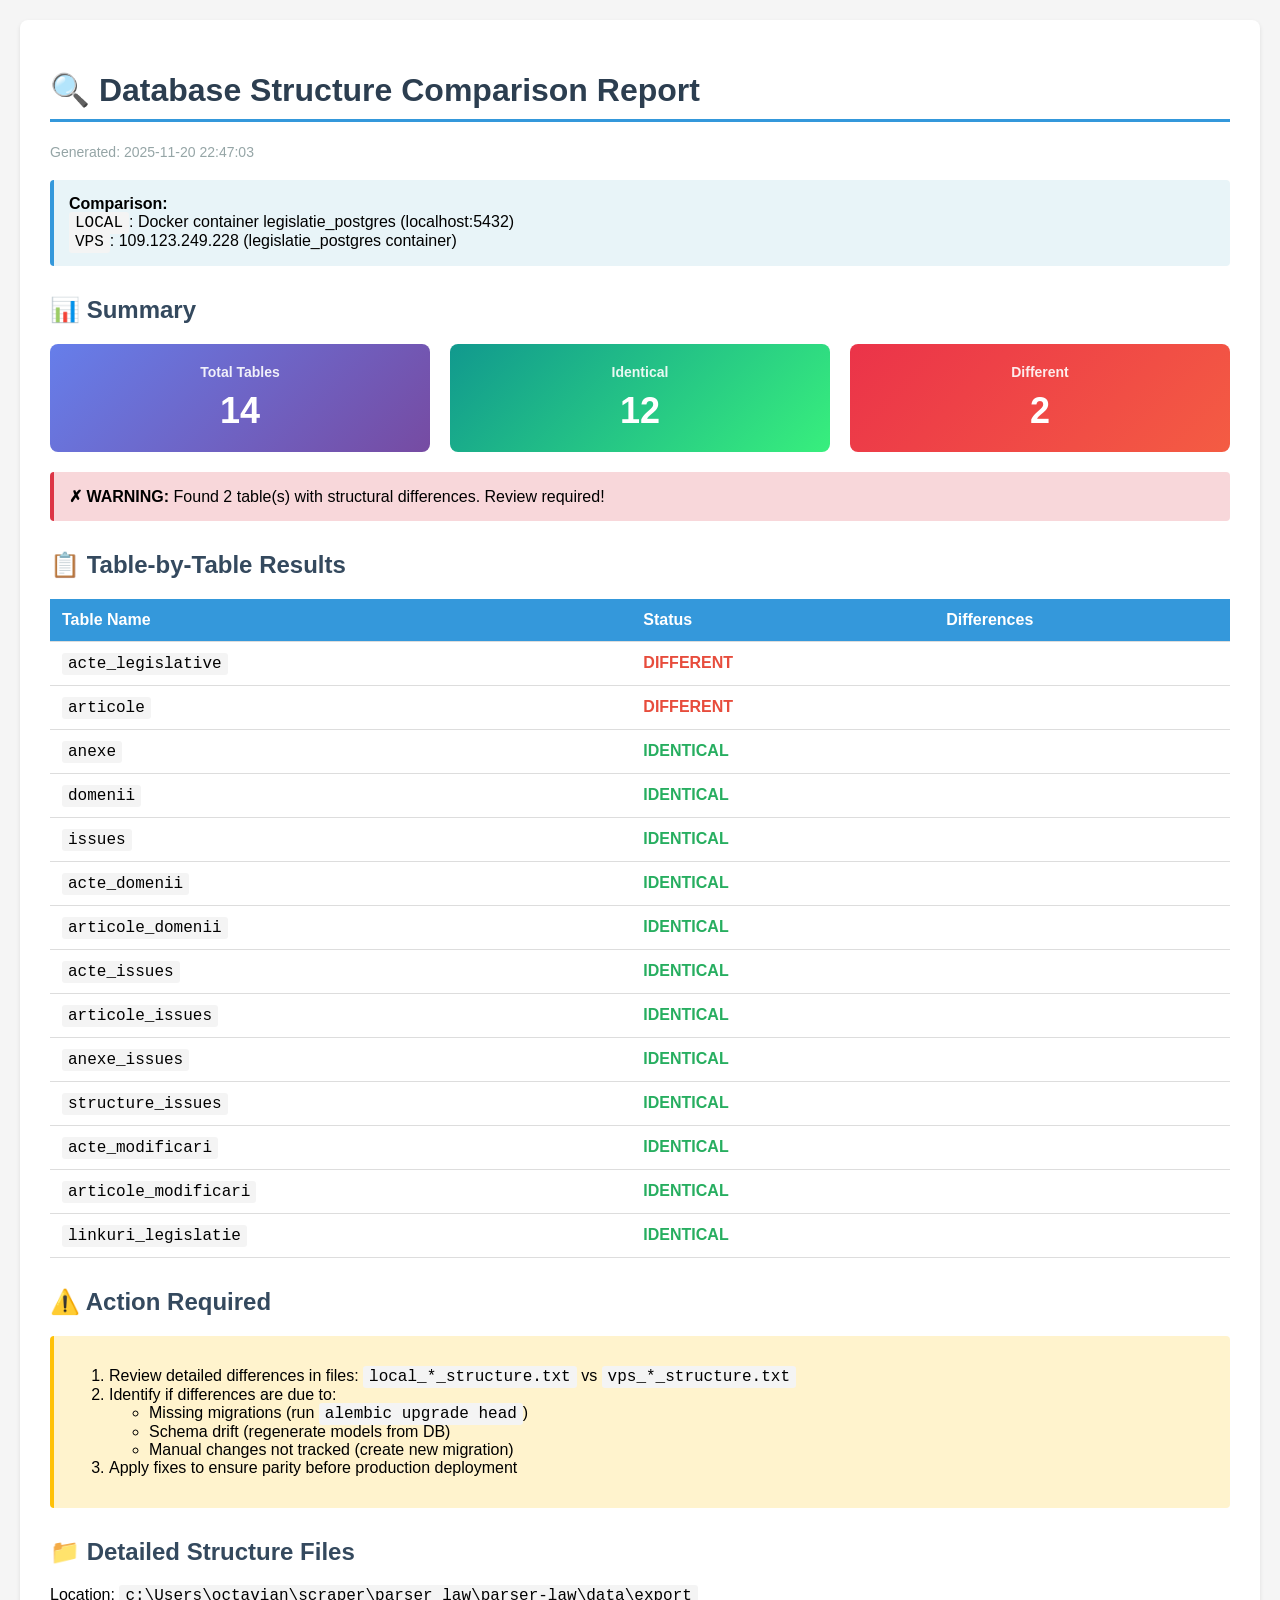
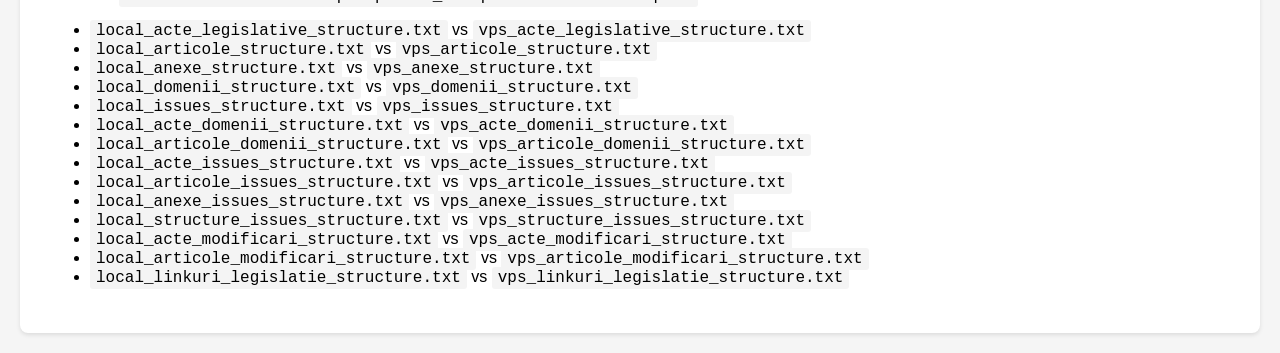
<file: data/export/db_comparison_report_20251120_224604.html>
<!DOCTYPE html>
<html>
<head>
    <meta charset="UTF-8">
    <title>Database Structure Comparison Report</title>
    <style>
        body { font-family: 'Segoe UI', Tahoma, Geneva, Verdana, sans-serif; margin: 20px; background: #f5f5f5; }
        .container { max-width: 1200px; margin: 0 auto; background: white; padding: 30px; border-radius: 8px; box-shadow: 0 2px 4px rgba(0,0,0,0.1); }
        h1 { color: #2c3e50; border-bottom: 3px solid #3498db; padding-bottom: 10px; }
        h2 { color: #34495e; margin-top: 30px; }
        .summary { display: grid; grid-template-columns: repeat(3, 1fr); gap: 20px; margin: 20px 0; }
        .summary-card { background: linear-gradient(135deg, #667eea 0%, #764ba2 100%); color: white; padding: 20px; border-radius: 8px; text-align: center; }
        .summary-card.green { background: linear-gradient(135deg, #11998e 0%, #38ef7d 100%); }
        .summary-card.red { background: linear-gradient(135deg, #eb3349 0%, #f45c43 100%); }
        .summary-card h3 { margin: 0 0 10px 0; font-size: 14px; opacity: 0.9; }
        .summary-card .number { font-size: 36px; font-weight: bold; }
        table { width: 100%; border-collapse: collapse; margin: 20px 0; }
        th, td { padding: 12px; text-align: left; border-bottom: 1px solid #ddd; }
        th { background: #3498db; color: white; font-weight: 600; }
        tr:hover { background: #f8f9fa; }
        .status-identical { color: #27ae60; font-weight: bold; }
        .status-different { color: #e74c3c; font-weight: bold; }
        .difference { font-size: 12px; color: #7f8c8d; font-style: italic; }
        .info-box { background: #e8f4f8; border-left: 4px solid #3498db; padding: 15px; margin: 20px 0; border-radius: 4px; }
        .warning-box { background: #fff3cd; border-left: 4px solid #ffc107; padding: 15px; margin: 20px 0; border-radius: 4px; }
        .success-box { background: #d4edda; border-left: 4px solid #28a745; padding: 15px; margin: 20px 0; border-radius: 4px; }
        .error-box { background: #f8d7da; border-left: 4px solid #dc3545; padding: 15px; margin: 20px 0; border-radius: 4px; }
        code { background: #f4f4f4; padding: 2px 6px; border-radius: 3px; font-family: 'Courier New', monospace; }
        .timestamp { color: #95a5a6; font-size: 14px; }
    </style>
</head>
<body>
    <div class="container">
        <h1>🔍 Database Structure Comparison Report</h1>
        <p class="timestamp">Generated: 2025-11-20 22:47:03</p>
        
        <div class="info-box">
            <strong>Comparison:</strong><br>
            <code>LOCAL</code>: Docker container legislatie_postgres (localhost:5432)<br>
            <code>VPS</code>: 109.123.249.228 (legislatie_postgres container)
        </div>
        
        <h2>📊 Summary</h2>
        <div class="summary">
            <div class="summary-card">
                <h3>Total Tables</h3>
                <div class="number">14</div>
            </div>
            <div class="summary-card green">
                <h3>Identical</h3>
                <div class="number">12</div>
            </div>
            <div class="summary-card red">
                <h3>Different</h3>
                <div class="number">2</div>
            </div>
        </div>
        
        <div class="error-box"><strong>✗ WARNING:</strong> Found 2 table(s) with structural differences. Review required!</div>
        
        <h2>📋 Table-by-Table Results</h2>
        <table>
            <thead>
                <tr>
                    <th>Table Name</th>
                    <th>Status</th>
                    <th>Differences</th>
                </tr>
            </thead>
            <tbody>
                <tr>
                        <td><code>acte_legislative</code></td>
                        <td class='status-different'>DIFFERENT</td>
                        <td class='difference'></td>
                    </tr> <tr>
                        <td><code>articole</code></td>
                        <td class='status-different'>DIFFERENT</td>
                        <td class='difference'></td>
                    </tr> <tr>
                        <td><code>anexe</code></td>
                        <td class='status-identical'>IDENTICAL</td>
                        <td class='difference'></td>
                    </tr> <tr>
                        <td><code>domenii</code></td>
                        <td class='status-identical'>IDENTICAL</td>
                        <td class='difference'></td>
                    </tr> <tr>
                        <td><code>issues</code></td>
                        <td class='status-identical'>IDENTICAL</td>
                        <td class='difference'></td>
                    </tr> <tr>
                        <td><code>acte_domenii</code></td>
                        <td class='status-identical'>IDENTICAL</td>
                        <td class='difference'></td>
                    </tr> <tr>
                        <td><code>articole_domenii</code></td>
                        <td class='status-identical'>IDENTICAL</td>
                        <td class='difference'></td>
                    </tr> <tr>
                        <td><code>acte_issues</code></td>
                        <td class='status-identical'>IDENTICAL</td>
                        <td class='difference'></td>
                    </tr> <tr>
                        <td><code>articole_issues</code></td>
                        <td class='status-identical'>IDENTICAL</td>
                        <td class='difference'></td>
                    </tr> <tr>
                        <td><code>anexe_issues</code></td>
                        <td class='status-identical'>IDENTICAL</td>
                        <td class='difference'></td>
                    </tr> <tr>
                        <td><code>structure_issues</code></td>
                        <td class='status-identical'>IDENTICAL</td>
                        <td class='difference'></td>
                    </tr> <tr>
                        <td><code>acte_modificari</code></td>
                        <td class='status-identical'>IDENTICAL</td>
                        <td class='difference'></td>
                    </tr> <tr>
                        <td><code>articole_modificari</code></td>
                        <td class='status-identical'>IDENTICAL</td>
                        <td class='difference'></td>
                    </tr> <tr>
                        <td><code>linkuri_legislatie</code></td>
                        <td class='status-identical'>IDENTICAL</td>
                        <td class='difference'></td>
                    </tr>
            </tbody>
        </table>
        
        <h2>⚠️ Action Required</h2>
            <div class='warning-box'>
                <ol>
                    <li>Review detailed differences in files: <code>local_*_structure.txt</code> vs <code>vps_*_structure.txt</code></li>
                    <li>Identify if differences are due to:
                        <ul>
                            <li>Missing migrations (run <code>alembic upgrade head</code>)</li>
                            <li>Schema drift (regenerate models from DB)</li>
                            <li>Manual changes not tracked (create new migration)</li>
                        </ul>
                    </li>
                    <li>Apply fixes to ensure parity before production deployment</li>
                </ol>
            </div>
        
        <h2>📁 Detailed Structure Files</h2>
        <p>Location: <code>c:\Users\octavian\scraper\parser_law\parser-law\data\export</code></p>
        <ul>
            <li><code>local_acte_legislative_structure.txt</code> vs <code>vps_acte_legislative_structure.txt</code></li> <li><code>local_articole_structure.txt</code> vs <code>vps_articole_structure.txt</code></li> <li><code>local_anexe_structure.txt</code> vs <code>vps_anexe_structure.txt</code></li> <li><code>local_domenii_structure.txt</code> vs <code>vps_domenii_structure.txt</code></li> <li><code>local_issues_structure.txt</code> vs <code>vps_issues_structure.txt</code></li> <li><code>local_acte_domenii_structure.txt</code> vs <code>vps_acte_domenii_structure.txt</code></li> <li><code>local_articole_domenii_structure.txt</code> vs <code>vps_articole_domenii_structure.txt</code></li> <li><code>local_acte_issues_structure.txt</code> vs <code>vps_acte_issues_structure.txt</code></li> <li><code>local_articole_issues_structure.txt</code> vs <code>vps_articole_issues_structure.txt</code></li> <li><code>local_anexe_issues_structure.txt</code> vs <code>vps_anexe_issues_structure.txt</code></li> <li><code>local_structure_issues_structure.txt</code> vs <code>vps_structure_issues_structure.txt</code></li> <li><code>local_acte_modificari_structure.txt</code> vs <code>vps_acte_modificari_structure.txt</code></li> <li><code>local_articole_modificari_structure.txt</code> vs <code>vps_articole_modificari_structure.txt</code></li> <li><code>local_linkuri_legislatie_structure.txt</code> vs <code>vps_linkuri_legislatie_structure.txt</code></li>
        </ul>
    </div>
</body>
</html>
</file>
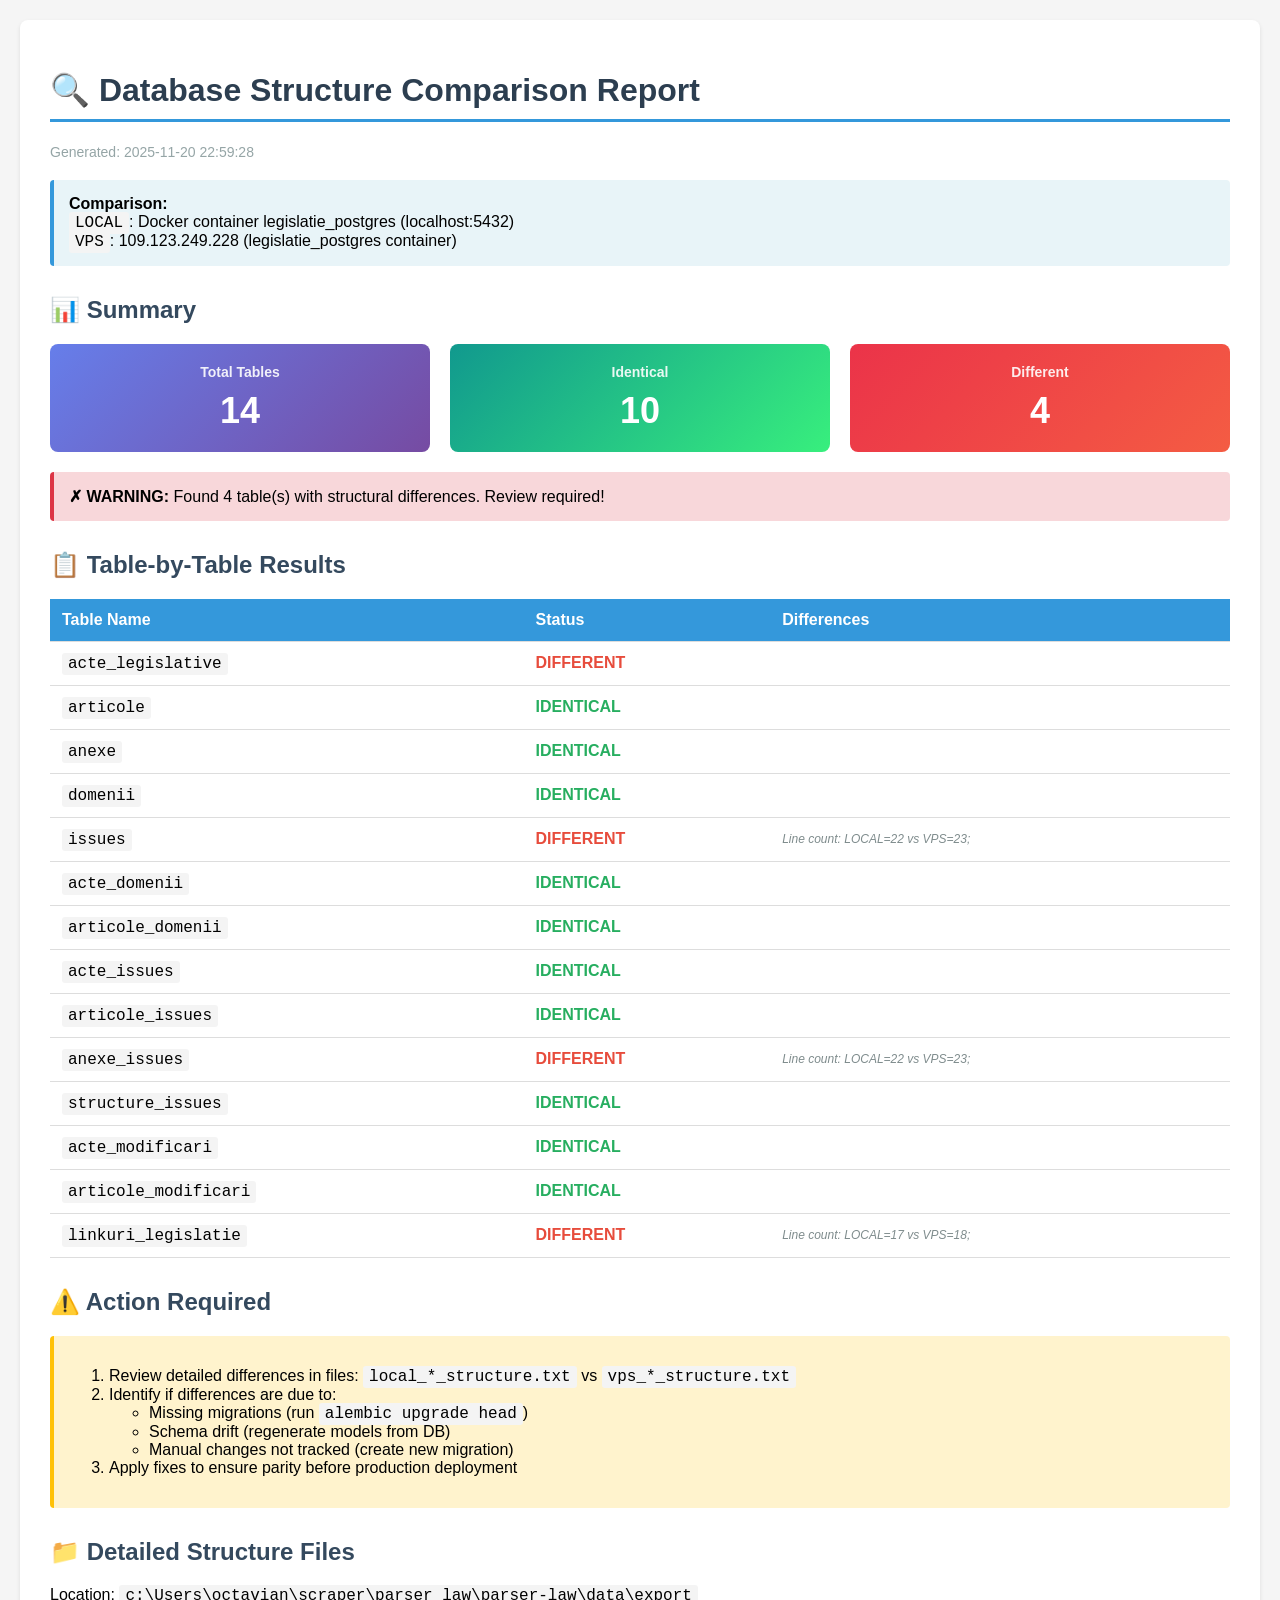
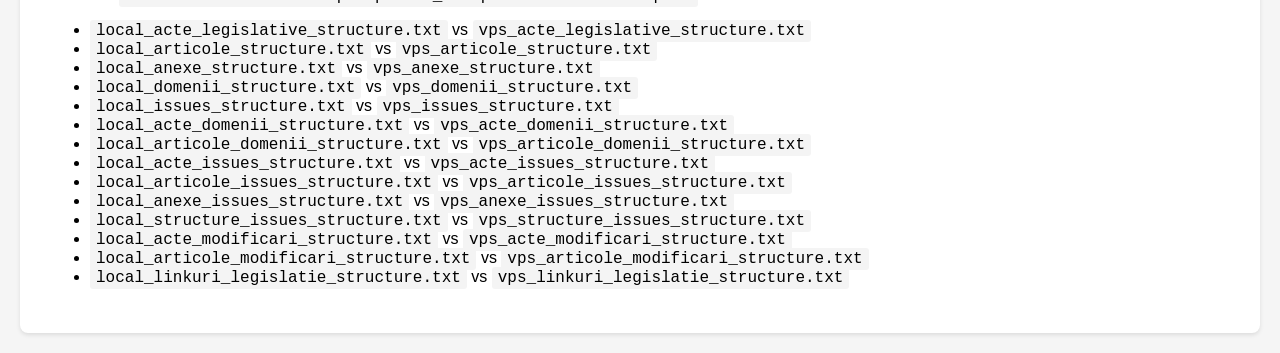
<file: data/export/db_comparison_report_20251120_225759.html>
<!DOCTYPE html>
<html>
<head>
    <meta charset="UTF-8">
    <title>Database Structure Comparison Report</title>
    <style>
        body { font-family: 'Segoe UI', Tahoma, Geneva, Verdana, sans-serif; margin: 20px; background: #f5f5f5; }
        .container { max-width: 1200px; margin: 0 auto; background: white; padding: 30px; border-radius: 8px; box-shadow: 0 2px 4px rgba(0,0,0,0.1); }
        h1 { color: #2c3e50; border-bottom: 3px solid #3498db; padding-bottom: 10px; }
        h2 { color: #34495e; margin-top: 30px; }
        .summary { display: grid; grid-template-columns: repeat(3, 1fr); gap: 20px; margin: 20px 0; }
        .summary-card { background: linear-gradient(135deg, #667eea 0%, #764ba2 100%); color: white; padding: 20px; border-radius: 8px; text-align: center; }
        .summary-card.green { background: linear-gradient(135deg, #11998e 0%, #38ef7d 100%); }
        .summary-card.red { background: linear-gradient(135deg, #eb3349 0%, #f45c43 100%); }
        .summary-card h3 { margin: 0 0 10px 0; font-size: 14px; opacity: 0.9; }
        .summary-card .number { font-size: 36px; font-weight: bold; }
        table { width: 100%; border-collapse: collapse; margin: 20px 0; }
        th, td { padding: 12px; text-align: left; border-bottom: 1px solid #ddd; }
        th { background: #3498db; color: white; font-weight: 600; }
        tr:hover { background: #f8f9fa; }
        .status-identical { color: #27ae60; font-weight: bold; }
        .status-different { color: #e74c3c; font-weight: bold; }
        .difference { font-size: 12px; color: #7f8c8d; font-style: italic; }
        .info-box { background: #e8f4f8; border-left: 4px solid #3498db; padding: 15px; margin: 20px 0; border-radius: 4px; }
        .warning-box { background: #fff3cd; border-left: 4px solid #ffc107; padding: 15px; margin: 20px 0; border-radius: 4px; }
        .success-box { background: #d4edda; border-left: 4px solid #28a745; padding: 15px; margin: 20px 0; border-radius: 4px; }
        .error-box { background: #f8d7da; border-left: 4px solid #dc3545; padding: 15px; margin: 20px 0; border-radius: 4px; }
        code { background: #f4f4f4; padding: 2px 6px; border-radius: 3px; font-family: 'Courier New', monospace; }
        .timestamp { color: #95a5a6; font-size: 14px; }
    </style>
</head>
<body>
    <div class="container">
        <h1>🔍 Database Structure Comparison Report</h1>
        <p class="timestamp">Generated: 2025-11-20 22:59:28</p>
        
        <div class="info-box">
            <strong>Comparison:</strong><br>
            <code>LOCAL</code>: Docker container legislatie_postgres (localhost:5432)<br>
            <code>VPS</code>: 109.123.249.228 (legislatie_postgres container)
        </div>
        
        <h2>📊 Summary</h2>
        <div class="summary">
            <div class="summary-card">
                <h3>Total Tables</h3>
                <div class="number">14</div>
            </div>
            <div class="summary-card green">
                <h3>Identical</h3>
                <div class="number">10</div>
            </div>
            <div class="summary-card red">
                <h3>Different</h3>
                <div class="number">4</div>
            </div>
        </div>
        
        <div class="error-box"><strong>✗ WARNING:</strong> Found 4 table(s) with structural differences. Review required!</div>
        
        <h2>📋 Table-by-Table Results</h2>
        <table>
            <thead>
                <tr>
                    <th>Table Name</th>
                    <th>Status</th>
                    <th>Differences</th>
                </tr>
            </thead>
            <tbody>
                <tr>
                        <td><code>acte_legislative</code></td>
                        <td class='status-different'>DIFFERENT</td>
                        <td class='difference'></td>
                    </tr> <tr>
                        <td><code>articole</code></td>
                        <td class='status-identical'>IDENTICAL</td>
                        <td class='difference'></td>
                    </tr> <tr>
                        <td><code>anexe</code></td>
                        <td class='status-identical'>IDENTICAL</td>
                        <td class='difference'></td>
                    </tr> <tr>
                        <td><code>domenii</code></td>
                        <td class='status-identical'>IDENTICAL</td>
                        <td class='difference'></td>
                    </tr> <tr>
                        <td><code>issues</code></td>
                        <td class='status-different'>DIFFERENT</td>
                        <td class='difference'>Line count: LOCAL=22 vs VPS=23; </td>
                    </tr> <tr>
                        <td><code>acte_domenii</code></td>
                        <td class='status-identical'>IDENTICAL</td>
                        <td class='difference'></td>
                    </tr> <tr>
                        <td><code>articole_domenii</code></td>
                        <td class='status-identical'>IDENTICAL</td>
                        <td class='difference'></td>
                    </tr> <tr>
                        <td><code>acte_issues</code></td>
                        <td class='status-identical'>IDENTICAL</td>
                        <td class='difference'></td>
                    </tr> <tr>
                        <td><code>articole_issues</code></td>
                        <td class='status-identical'>IDENTICAL</td>
                        <td class='difference'></td>
                    </tr> <tr>
                        <td><code>anexe_issues</code></td>
                        <td class='status-different'>DIFFERENT</td>
                        <td class='difference'>Line count: LOCAL=22 vs VPS=23; </td>
                    </tr> <tr>
                        <td><code>structure_issues</code></td>
                        <td class='status-identical'>IDENTICAL</td>
                        <td class='difference'></td>
                    </tr> <tr>
                        <td><code>acte_modificari</code></td>
                        <td class='status-identical'>IDENTICAL</td>
                        <td class='difference'></td>
                    </tr> <tr>
                        <td><code>articole_modificari</code></td>
                        <td class='status-identical'>IDENTICAL</td>
                        <td class='difference'></td>
                    </tr> <tr>
                        <td><code>linkuri_legislatie</code></td>
                        <td class='status-different'>DIFFERENT</td>
                        <td class='difference'>Line count: LOCAL=17 vs VPS=18; </td>
                    </tr>
            </tbody>
        </table>
        
        <h2>⚠️ Action Required</h2>
            <div class='warning-box'>
                <ol>
                    <li>Review detailed differences in files: <code>local_*_structure.txt</code> vs <code>vps_*_structure.txt</code></li>
                    <li>Identify if differences are due to:
                        <ul>
                            <li>Missing migrations (run <code>alembic upgrade head</code>)</li>
                            <li>Schema drift (regenerate models from DB)</li>
                            <li>Manual changes not tracked (create new migration)</li>
                        </ul>
                    </li>
                    <li>Apply fixes to ensure parity before production deployment</li>
                </ol>
            </div>
        
        <h2>📁 Detailed Structure Files</h2>
        <p>Location: <code>c:\Users\octavian\scraper\parser_law\parser-law\data\export</code></p>
        <ul>
            <li><code>local_acte_legislative_structure.txt</code> vs <code>vps_acte_legislative_structure.txt</code></li> <li><code>local_articole_structure.txt</code> vs <code>vps_articole_structure.txt</code></li> <li><code>local_anexe_structure.txt</code> vs <code>vps_anexe_structure.txt</code></li> <li><code>local_domenii_structure.txt</code> vs <code>vps_domenii_structure.txt</code></li> <li><code>local_issues_structure.txt</code> vs <code>vps_issues_structure.txt</code></li> <li><code>local_acte_domenii_structure.txt</code> vs <code>vps_acte_domenii_structure.txt</code></li> <li><code>local_articole_domenii_structure.txt</code> vs <code>vps_articole_domenii_structure.txt</code></li> <li><code>local_acte_issues_structure.txt</code> vs <code>vps_acte_issues_structure.txt</code></li> <li><code>local_articole_issues_structure.txt</code> vs <code>vps_articole_issues_structure.txt</code></li> <li><code>local_anexe_issues_structure.txt</code> vs <code>vps_anexe_issues_structure.txt</code></li> <li><code>local_structure_issues_structure.txt</code> vs <code>vps_structure_issues_structure.txt</code></li> <li><code>local_acte_modificari_structure.txt</code> vs <code>vps_acte_modificari_structure.txt</code></li> <li><code>local_articole_modificari_structure.txt</code> vs <code>vps_articole_modificari_structure.txt</code></li> <li><code>local_linkuri_legislatie_structure.txt</code> vs <code>vps_linkuri_legislatie_structure.txt</code></li>
        </ul>
    </div>
</body>
</html>
</file>
